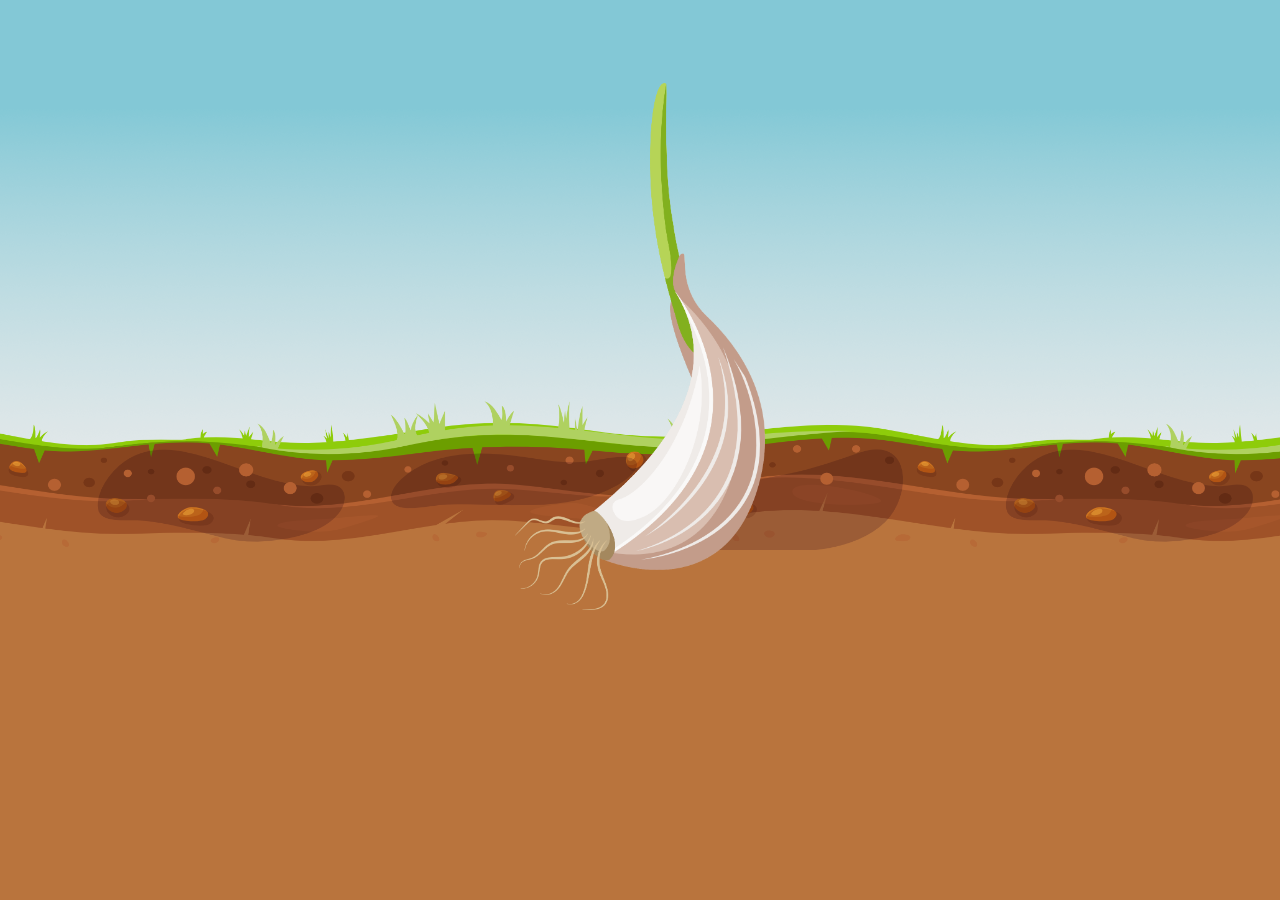
<file: index.html>
<!DOCTYPE html>
<html lang="en">
<head>
    <meta charset="UTF-8">
    <meta viewport = "device width" initial-scale="1.0">
    <title>Garlic Growing</title>
    <link rel="stylesheet" href="style.css">
</head>
<body>
    <main>

    </main>
</body>
</html>
</file>
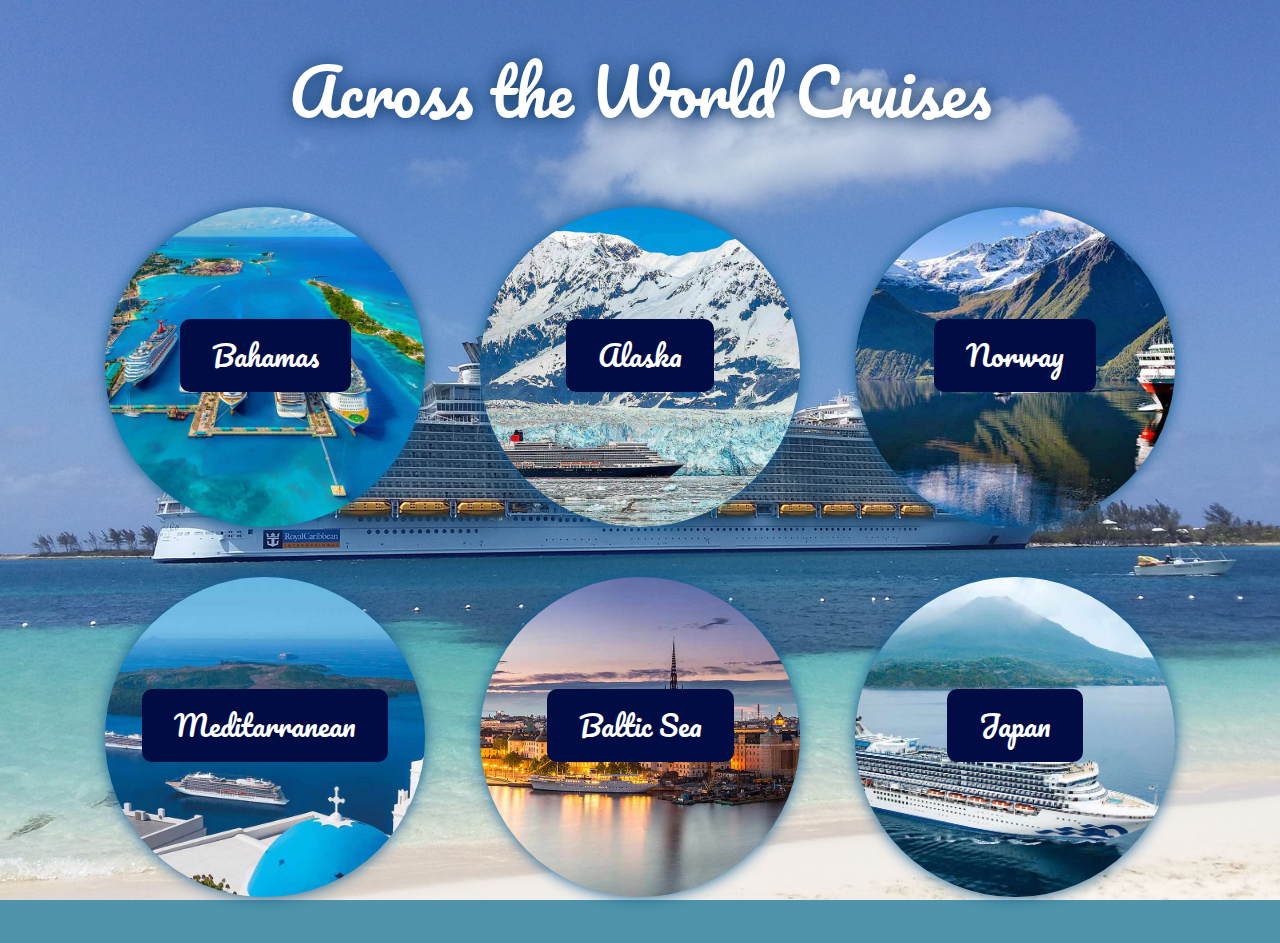
<file: practice-session/index.html>
<!DOCTYPE html>
<html lang="en">

<head>
    <meta charset="UTF-8">
    <meta viewport = "device width" initial-scale="1.0">
    
    <title>Across the World Cruises</title>
    <link rel="preconnect" href="https://fonts.googleapis.com">
    <link rel="preconnect" href="https://fonts.gstatic.com" crossorigin>
    <link href="https://fonts.googleapis.com/css2?family=Grand+Hotel&family=Pacifico&display=swap" rel="stylesheet">

    <link rel="stylesheet" href="style.css">
</head>

<body>
    <h1>Across the World Cruises</h1>
    <main>
    <div id="bahamas">
        <a href="https://google.com/search?q=bahamas+cruise" target="_blank">Bahamas</a>
    </div>
    <div id="alaska">
        <a href="https://google.com/search?q=alaska+cruise" target="_blank">Alaska</a>
    </div>
    <div id="norway">
        <a href="https://google.com/search?q=norway+cruise" target="_blank">Norway</a>
    </div>
    <div id="medit">
        <a href="https://google.com/search?q=mediterranean+sea+cruise" target="_blank">Meditarranean</a>
    </div>
    <div id="baltic">
        <a href="https://google.com/search?q=baltic+sea+cruise" target="_blank">Baltic Sea</a>
    </div>
    <div id="japan">
        <a href="https://google.com/search?q=japan+cruise" target="_blank">Japan</a>
    </div>
</main>
</body>

</html>
</file>
<file: style.css>
body {
    margin: 0;
    text-align: center;
    background-color: #b9743d;
    background-image: url('images/bg.png');
    background-repeat: repeat-x;
    background-position: top center;
    background-size: auto 550px;
    transition: all .5s linear;
}

/* =================== Student code ==================*/

main{
    margin : 40px auto ;
    width: 28px;
    height: 445px;
    background-image: url(images/clove-seed.png);
    background-repeat: no-repeat;
    background-position: center bottom;
    background-size: contain;
    
}

@media screen and (min-width: 1200px) {
    main
 {
width: 250px;
height: 570px;
background-image: url(images/clove-seed.png);
background-repeat: no-repeat;
background-position: center bottom;
background-size: contain;
}
}

@media screen and (min-width: 600px ) and (max-width: 800px) {
    main{
        width: 80px;
        height: 450px;
        background-image: url(images/seedling.png);
        background-repeat: no-repeat;
        background-position: center bottom;
     background-size: contain;
    }
}

@media screen and (min-width: 800px ) and (max-width: 1000px) {
    main{
        width: 100px;
        height: 450px;
        background-image: url(images/young-plant.png);
        background-repeat: no-repeat;
    background-position: center bottom;
    background-size: contain;
    }
}

@media screen and (min-width: 1000px ) and (max-width: 1200px) {
    main{
        width: 190px;
        height:550px;
        background-image: url(images/garlic-bud.png);
        background-repeat: no-repeat;
    background-position: center bottom;
    background-size: contain;
    }
}
</file>
<file: practice-session/style.css>
html{
    height: 100%;
}

body {
    margin: 0;
    min-height: 100%;
    font-family: system-ui, sans-serif;
    font-size: 1.15rem;
    line-height: 1.5;
    background: #4f94aa url('images/bg-carolina-cagigas.jpg') center center no-repeat;
    background-size: cover;
    background-attachment: fixed;
    color: white;
    text-align: center;
    font-family: 'Pacifico', cursive;
}

h1,h2,h3,h4,h5,h6 {
    font-weight: 400;
}

h1 {
    font-size: 4rem;
    text-shadow: 0 0 20px #04305b;
}

main {
    width: 100%;
    margin-inline: auto;
}

div {
    display: inline-block;
    margin: 25px;
    width: 320px;
    height: 320px;
    background-color: #7bc9d0;
    box-shadow: 0 0 15px #0e5b8f;
    border-radius: 50%;
    background-size: cover;
    background-repeat: no-repeat;
    background-position: center center;
}

a {
    display: block;
    margin: auto;
    margin-top: 35%;
    padding: 5% 10%;
    width: fit-content;
    border-radius: 10px;
    background-color: #010c45;
    color: white;
    font-size: 1.5em;
    text-decoration: none;
}

a:hover {
    color: #010c45;
    background-color: #7bc9d0;
}

#bahamas {
    background-image: url('images/bahamas-fernando-jorge.jpg');
}

#alaska {
    background-image: url('images/alaska.jpg');
}

#norway {
    background-image: url('images/norway.jpg');
}

#medit {
    background-image: url('images/mediterranean.jpg');
}

#baltic {
    background-image: url('images/baltic.jpg');
}

#japan {
    background-image: url('images/japan.jpg');
}

/* ============ Student code ============= */
@media screen and (min-width: 100px ) and (max-width: 744px) {
    main{
        background-image: url(images/bg-carolina-cagigas.jpg);
        background-repeat: no-repeat;
        background-position: center bottom;
        background-size: contain;
    }

    main div {
        border-radius: 0px;
        width: 400px;
        height: 400px;
        border: 2px solid darkblue;

    }
}

@media screen and (min-width:745px) and (max-width: 1120px) {
    main div {
        border: 2px solid darkblue;

    }
}
</file>
